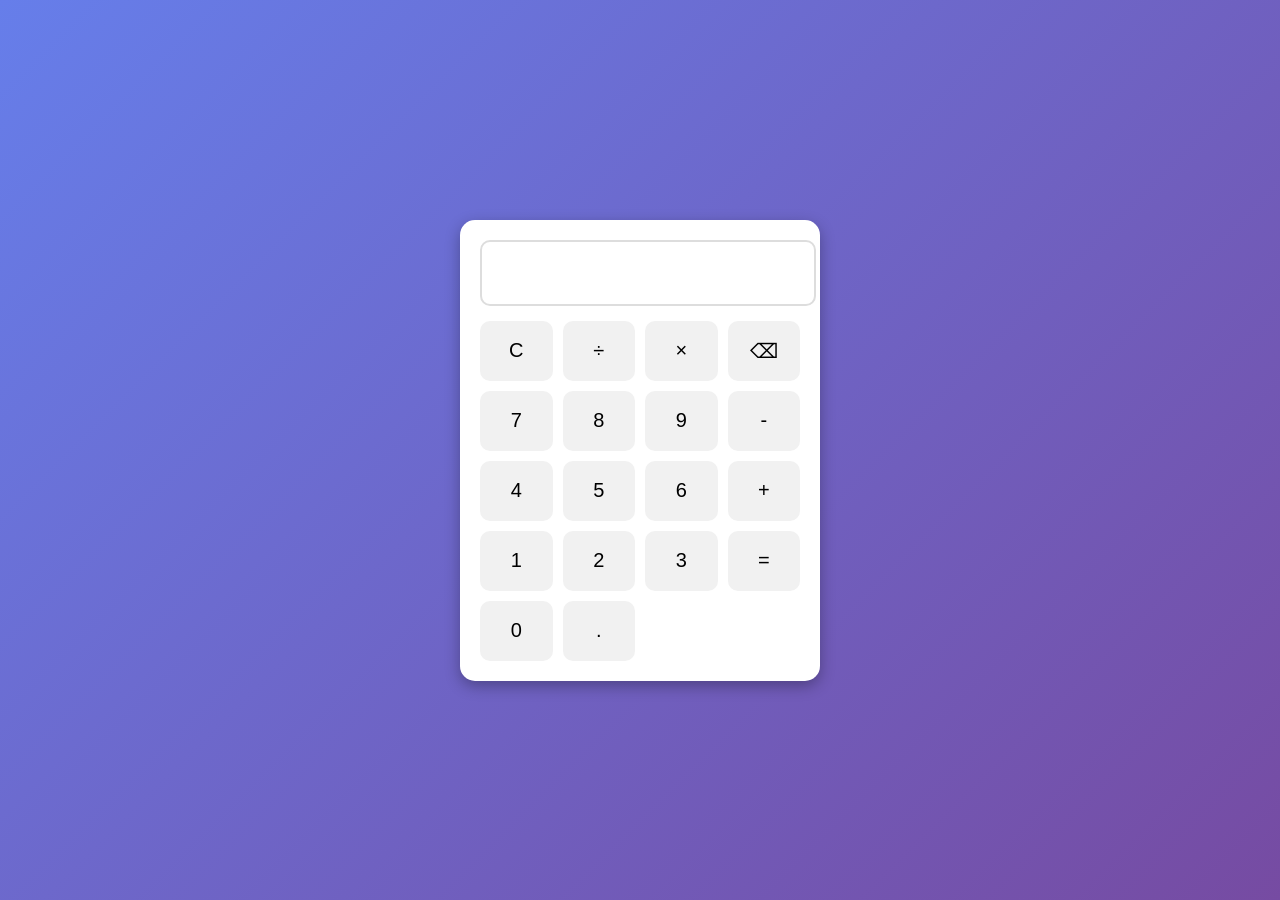
<file: index.html>
<!DOCTYPE html>
<html lang="en">
<head>
    <meta charset="UTF-8">
    <meta name="viewport" content="width=device-width, initial-scale=1.0">
    <title>Calculator</title>
    <link rel="stylesheet" href="style.css">
</head>
<body>

    <div class="calculator">
        <input type="text" id="display" readonly>

        <div class="buttons">
            <button onclick="clearDisplay()">C</button>
            <button onclick="appendValue('/')">÷</button>
            <button onclick="appendValue('*')">×</button>
            <button onclick="deleteLast()">⌫</button>

            <button onclick="appendValue('7')">7</button>
            <button onclick="appendValue('8')">8</button>
            <button onclick="appendValue('9')">9</button>
            <button onclick="appendValue('-')">-</button>

            <button onclick="appendValue('4')">4</button>
            <button onclick="appendValue('5')">5</button>
            <button onclick="appendValue('6')">6</button>
            <button onclick="appendValue('+')">+</button>

            <button onclick="appendValue('1')">1</button>
            <button onclick="appendValue('2')">2</button>
            <button onclick="appendValue('3')">3</button>
            <button rowspan="2" onclick="calculate()">=</button>

            <button onclick="appendValue('0')">0</button>
            <button onclick="appendValue('.')">.</button>
        </div>
    </div>

    <script src="script.js"></script>

</body>
</html>
</file>
<file: style.css>
body {
    margin: 0;
    height: 100vh;
    display: flex;
    justify-content: center;
    align-items: center;
    font-family: Arial, sans-serif;
    background: linear-gradient(135deg, #667eea, #764ba2);
}

.calculator {
    background: white;
    padding: 20px;
    border-radius: 15px;
    box-shadow: 0 5px 15px rgba(0,0,0,0.3);
    width: 320px;
}

#display {
    width: 100%;
    height: 60px;
    font-size: 24px;
    text-align: right;
    margin-bottom: 15px;
    padding-right: 10px;
    border: 2px solid #ddd;
    border-radius: 10px;
}

.buttons {
    display: grid;
    grid-template-columns: repeat(4, 1fr);
    gap: 10px;
}

button {
    height: 60px;
    border: none;
    border-radius: 10px;
    font-size: 20px;
    cursor: pointer;
    background: #f1f1f1;
    transition: 0.2s;
}

button:hover {
    background: #ddd;
}

button:active {
    transform: scale(0.95);
}
</file>
